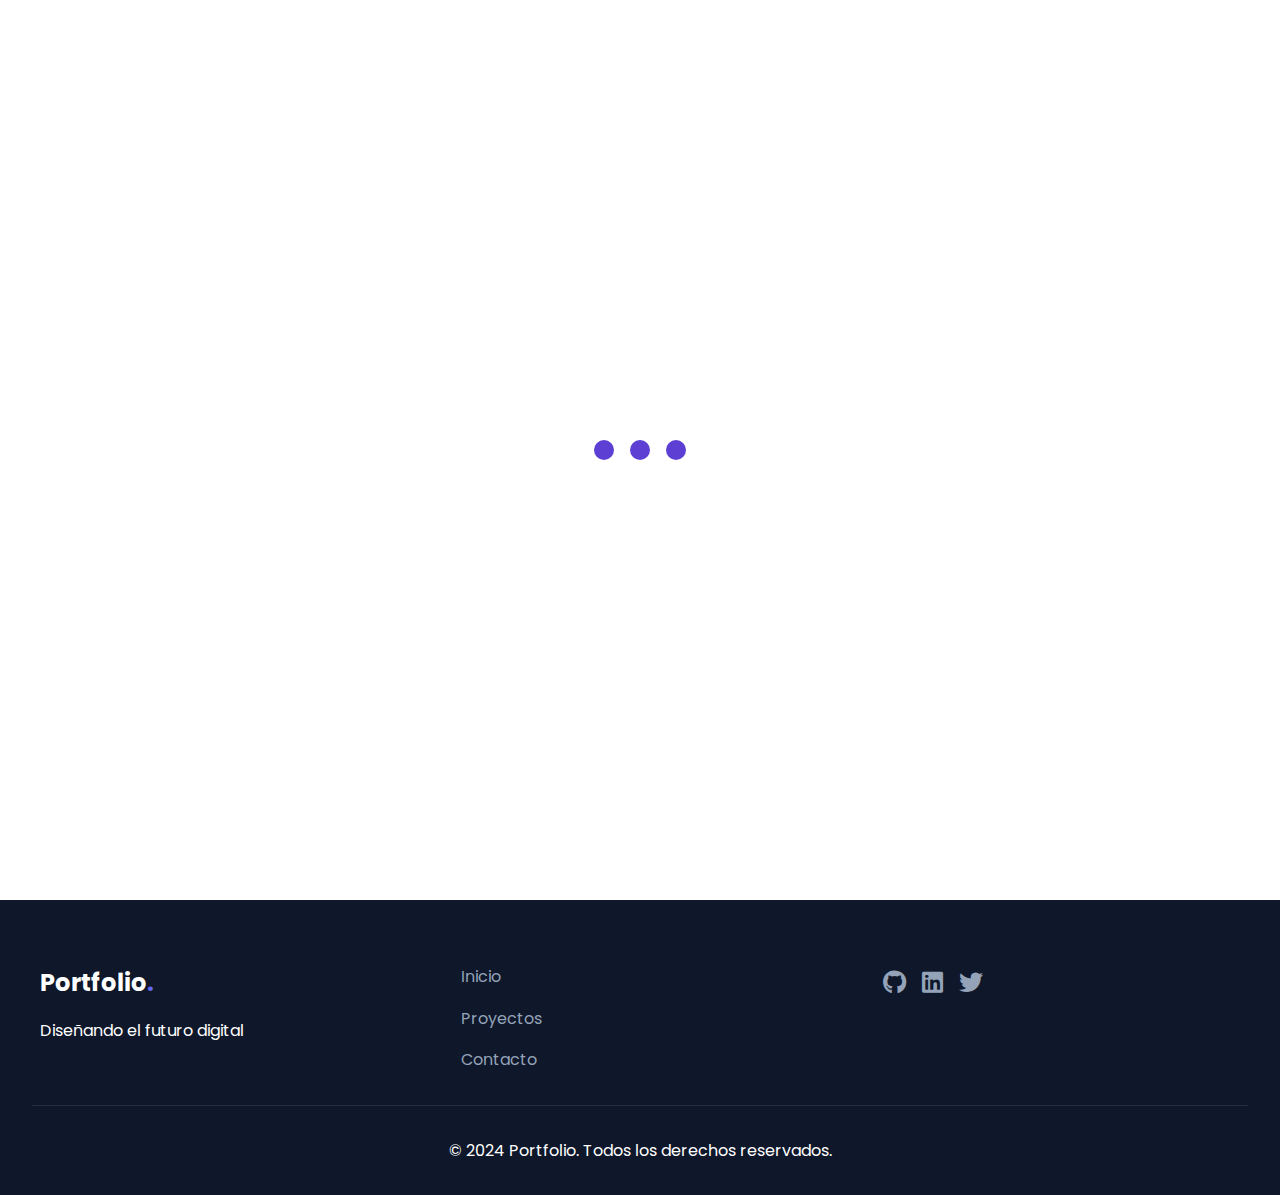
<file: index.html>
<!DOCTYPE html>
<html lang="es">
    <head>
        <meta charset="UTF-8">
        <meta name="viewport" content="width=device-width, initial-scale=1.0">
        <title>Portfolio Profesional</title>
        <link rel="stylesheet" href="loader.css">
        <link rel="stylesheet" href="styles.css">
        <link rel="stylesheet" href="home.css">
        <link rel="stylesheet" href="proyectos.css">
        <link href="https://fonts.googleapis.com/css2?family=Poppins:wght@300;400;500;600;700&display=swap" rel="stylesheet">
        <link rel="stylesheet" href="https://cdnjs.cloudflare.com/ajax/libs/font-awesome/6.0.0/css/all.min.css">
    </head>
<body>
    <div class="loader-wrapper">
        <div class="loader">
            <div class="circle"></div>
            <div class="circle"></div>
            <div class="circle"></div>
        </div>
    </div>
    <header>
        <nav>
            <h1>Portfolio<span class="accent">.</span></h1>
            <ul>
                <li><a href="index.html" class="active">Inicio</a></li>
                <li><a href="proyectos.html">Proyectos</a></li>
                <li><a href="contacto.html">Contacto</a></li>
            </ul>
        </nav>
    </header>

    <main>
        <section class="hero">
            <div class="hero-content">
                <span class="subtitle">Bienvenido a mi portfolio</span>
                <div class="hero-text">
                    <h2 class="glitch" data-text="Diseño & Desarrollo">Diseño & Desarrollo</h2>
                </div>
                <p class="hero-description">Transformando ideas en experiencias digitales memorables</p>
                <div class="cta-buttons">
                    <a href="proyectos.html" class="btn btn-primary">Ver Proyectos</a>
                    <a href="contacto.html" class="btn btn-outline">Contactar</a>
                </div>
            </div>
            <div class="hero-image">
                <div class="geometric-shapes"></div>
            </div>
        </section>
    </main>

    <footer>
        <div class="footer-content">
            <div class="footer-logo">
                <h3>Portfolio<span class="accent">.</span></h3>
                <p>Diseñando el futuro digital</p>
            </div>
            <div class="footer-links">
                <a href="index.html">Inicio</a>
                <a href="proyectos.html">Proyectos</a>
                <a href="contacto.html">Contacto</a>
            </div>
            <div class="footer-social">
                <a href="#"><i class="fab fa-github"></i></a>
                <a href="#"><i class="fab fa-linkedin"></i></a>
                <a href="#"><i class="fab fa-twitter"></i></a>
            </div>
        </div>
        <div class="footer-bottom">
            <p>&copy; 2024 Portfolio. Todos los derechos reservados.</p>
        </div>
    </footer>

    <script src="script.js"></script>
    <script src="loader.js"></script>
    <script src="modal.js"></script>
</body>
</html>
</file>
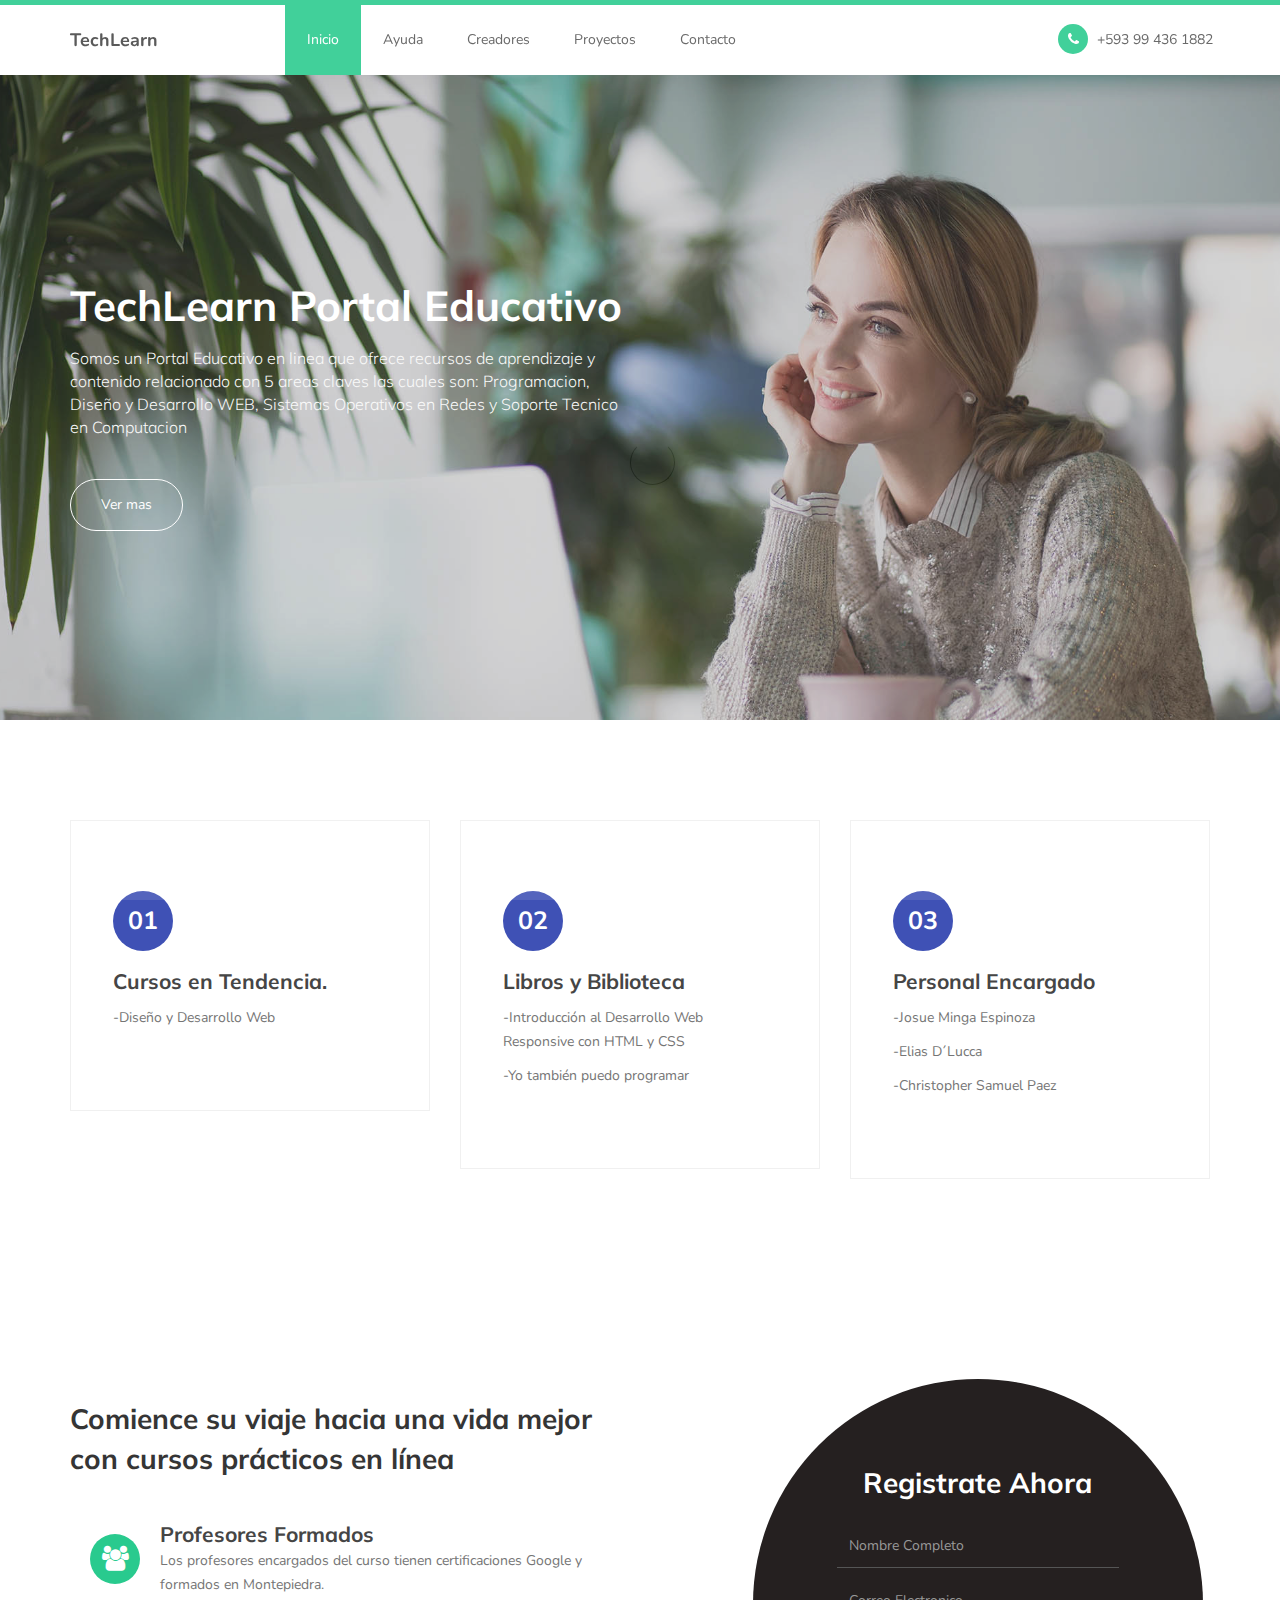
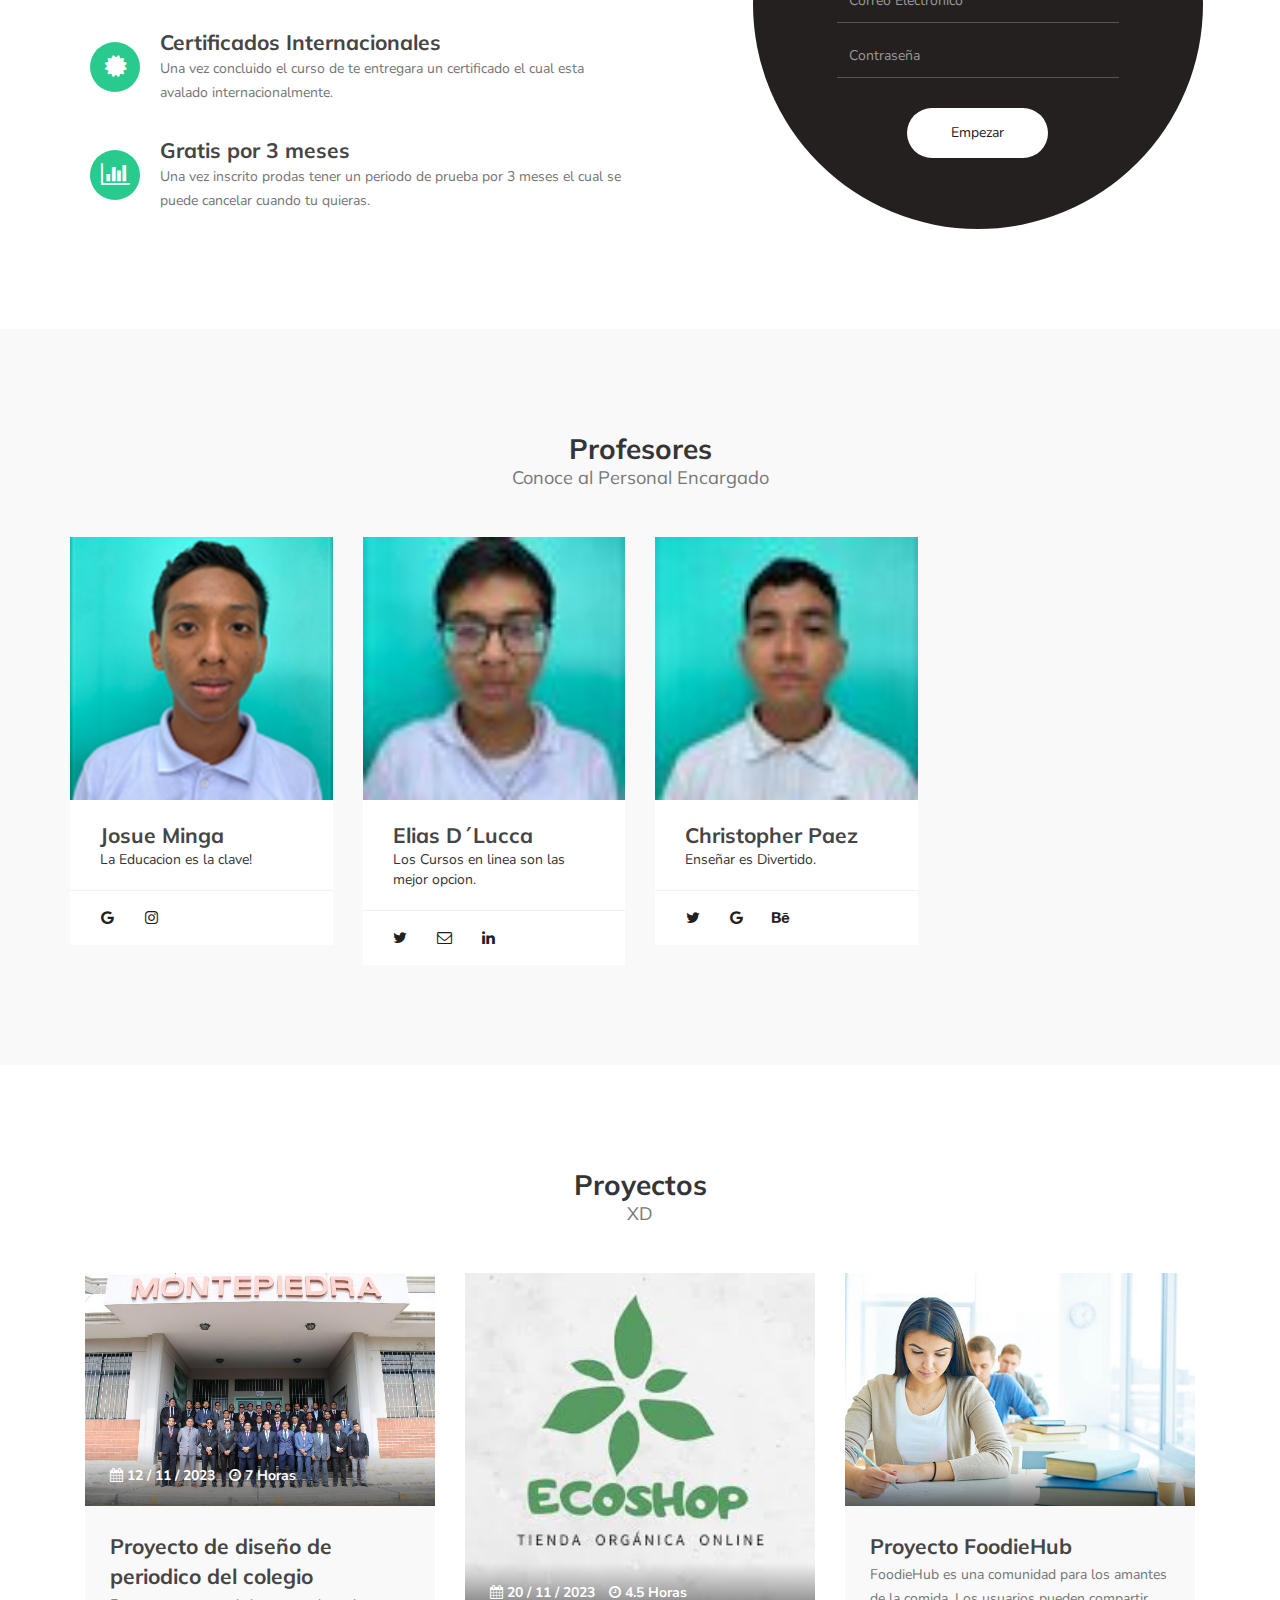
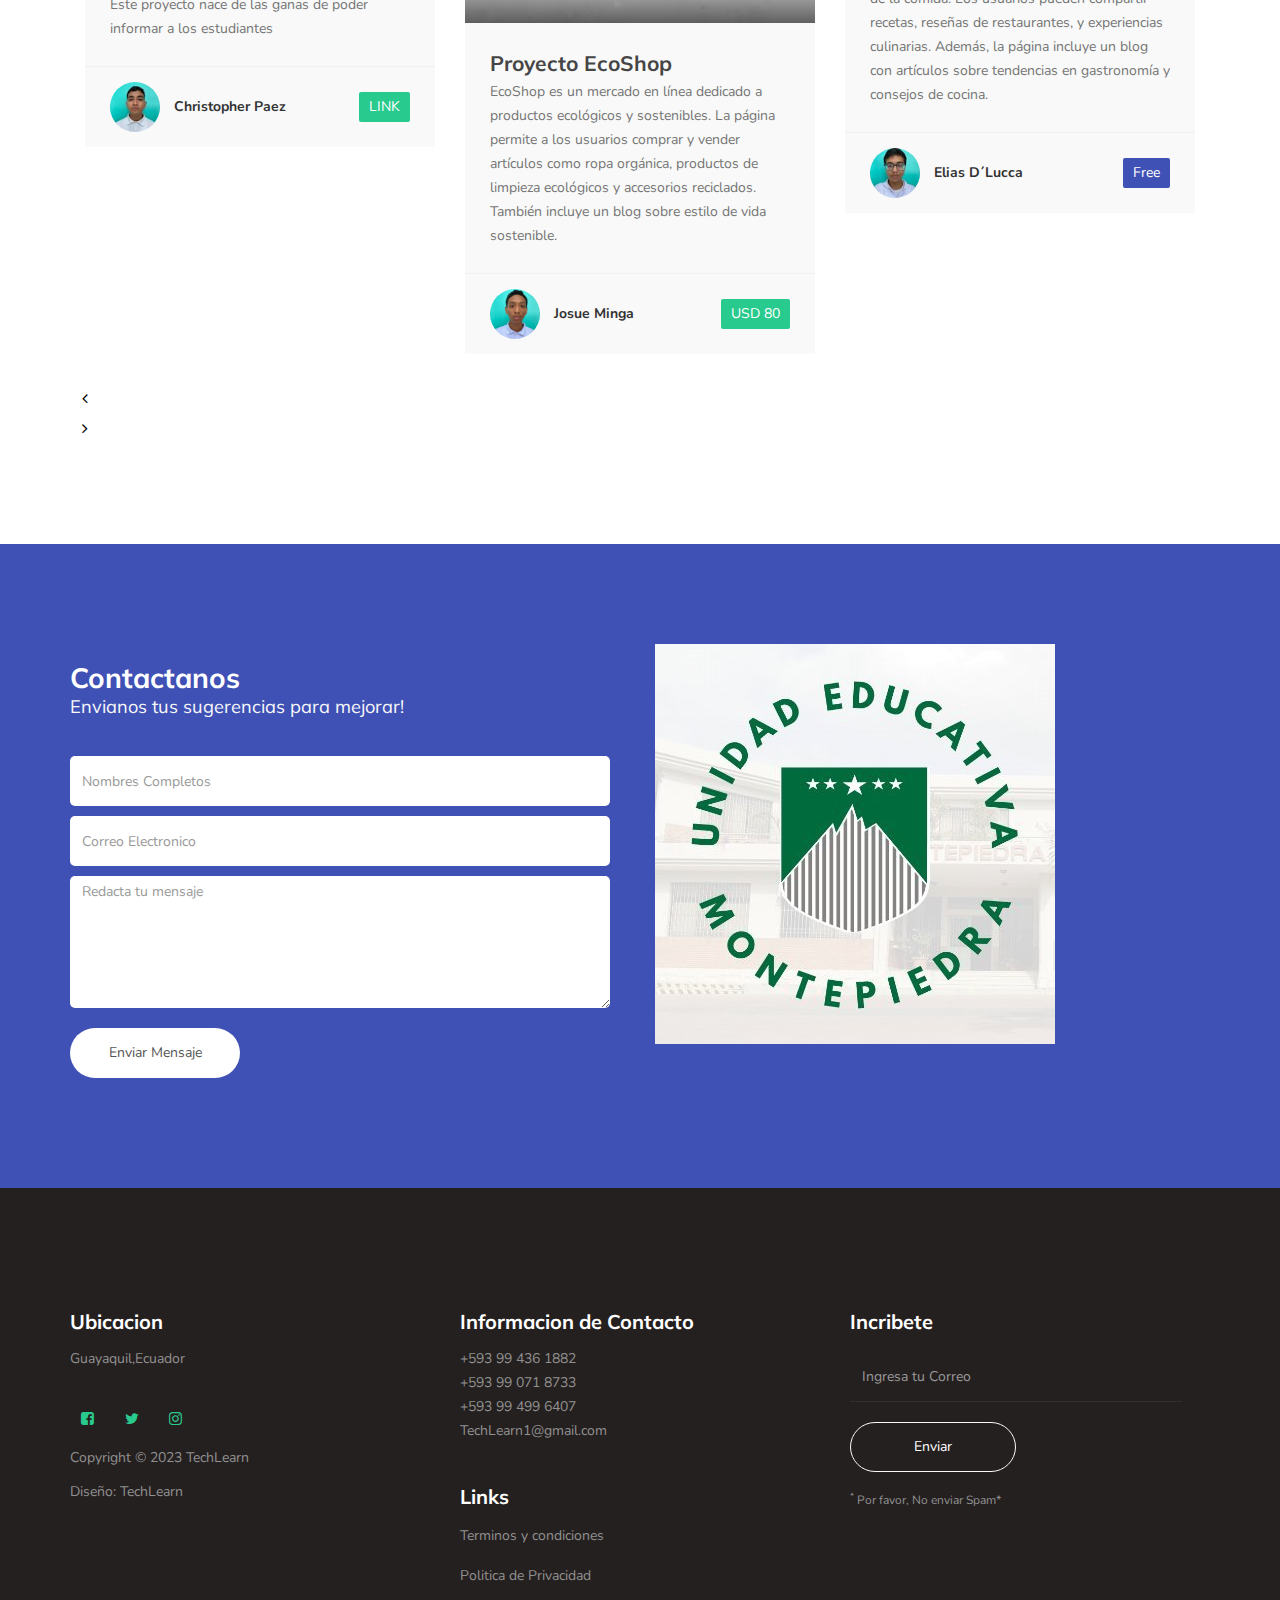
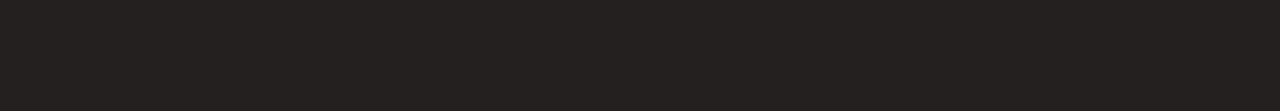
<file: paginamtp01/index.html>
<!DOCTYPE html>
<html lang="en">
<head>

     <title>Portal Educativo TechLearn</title>
     <meta charset="UTF-8">
     <meta http-equiv="X-UA-Compatible" content="IE=Edge">
     <meta name="description" content="">
     <meta name="keywords" content="">
     <meta name="author" content="">
     <meta name="viewport" content="width=device-width, initial-scale=1, maximum-scale=1">

     <link rel="stylesheet" href="css/bootstrap.min.css">
     <link rel="stylesheet" href="css/font-awesome.min.css">
     <link rel="stylesheet" href="css/owl.carousel.css">
     <link rel="stylesheet" href="css/owl.theme.default.min.css">
     <link rel="stylesheet" href="css/templatemo-style.css">
</head>
<body id="top" data-spy="scroll" data-target=".navbar-collapse" data-offset="50">
     <section class="preloader">
          <div class="spinner">
               <span class="spinner-rotate"></span>
          </div>
     </section>
          <section class="navbar custom-navbar navbar-fixed-top" role="navigation">
          <div class="container">
               <div class="navbar-header">
                    <button class="navbar-toggle" data-toggle="collapse" data-target=".navbar-collapse">
                         <span class="icon icon-bar"></span>
                         <span class="icon icon-bar"></span>
                         <span class="icon icon-bar"></span>
                    </button>
                    <a href="#" class="navbar-brand">TechLearn</a>
               </div>
               <div class="collapse navbar-collapse">
                    <ul class="nav navbar-nav navbar-nav-first">
                         <li><a href="#top" class="smoothScroll">Inicio</a></li>
                         <li><a href="#about" class="smoothScroll">Ayuda</a></li>
                         <li><a href="#team" class="smoothScroll">Creadores</a></li>
                         <li><a href="#courses" class="smoothScroll">Proyectos</a></li>
                         <li><a href="#contact" class="smoothScroll">Contacto</a></li>
                    </ul>

                    <ul class="nav navbar-nav navbar-right">
                         <li><a href="#"><i class="fa fa-phone"></i> +593 99 436 1882</a></li>
                    </ul>
               </div>

          </div>
     </section>
     <section id="home">
          <div class="row">

                    <div class="owl-carousel owl-theme home-slider">
                         <div class="item item-first">
                              <div class="caption">
                                   <div class="container">
                                        <div class="col-md-6 col-sm-12">
                                             <h1>TechLearn Portal Educativo</h1>
                                             <h3>Somos un Portal Educativo en linea que ofrece recursos de aprendizaje y contenido relacionado con 5 areas claves las cuales son: Programacion, Diseño y Desarrollo WEB, Sistemas Operativos en Redes y Soporte Tecnico en Computacion</h3>
                                             <a href="#feature" class="section-btn btn btn-default smoothScroll">Ver mas</a>
                                        </div>
                                   </div>
                              </div>
                         </div>

                         <div class="item item-second">
                              <div class="caption">
                                   <div class="container">
                                        <div class="col-md-6 col-sm-12">
                                             <h1>Programacion y Base de Datos</h1>
                                             <h3>En la programacion enseñamos conceptos fundamentales como variables, algoritmos y estructuras de datos, asi como el dominio de lenguajes de programacion, desarrollo web, movil y de software, seguridad informatica, base de datos y depuracion</h3>
                                             <a href="#courses" class="section-btn btn btn-default smoothScroll">Ver mas.</a>
                                        </div>
                                   </div>
                              </div>
                         </div>

                         <div class="item item-third">
                              <div class="caption">
                                   <div class="container">
                                        <div class="col-md-6 col-sm-12">
                                             <h1>Diseño y Desarrollo WEB</h1>
                                             <h3>En el diseño y desarrollo web, Enseñaremos habilidades que permiten crear sitios web atractivos y funcionales. Tambien el uso de tecnologías front-end como HTML, CSS y JavaScript, marcos de trabajo (frameworks) para interfaces de usuario avanzadas y la creación de aplicaciones web dinámicas con lenguajes del lado del servidor y bases de datos. <a rel="nofollow" href="https://www.facebook.com/templatemo">templatemo</a> page.</h3>
                                             <a href="#contact" class="section-btn btn btn-default smoothScroll">Ver mas.</a>
                                        </div>
                                   </div>
                              </div>
                         </div>
                    </div>
          </div>
     </section>
     <section id="feature">
          <div class="container">
               <div class="row">

                    <div class="col-md-4 col-sm-4">
                         <div class="feature-thumb">
                              <span>01</span>
                              <h3>Cursos en Tendencia.</h3>
                              <p>-Diseño y Desarrollo Web</p>
                         </div>
                    </div>

                    <div class="col-md-4 col-sm-4">
                        <div class="feature-thumb">
                            <span>02</span>
                            <h3>Libros y Biblioteca</h3>
                            <p>
                                -Introducción al Desarrollo Web Responsive con HTML y CSS
                            </p>
                            <p>
                                -Yo también puedo programar
                            </p>
                        </div>
                    </div>

                    <div class="col-md-4 col-sm-4">
                        <div class="feature-thumb">
                            <span>03</span>
                            <h3>Personal Encargado</h3>
                            <p>-Josue Minga Espinoza</p>
                            <p>-Elias D´Lucca</p>
                            <p>-Christopher Samuel Paez</p>
                        </div>
                    </div>

               </div>
          </div>
     </section>
     <section id="about">
          <div class="container">
               <div class="row">

                    <div class="col-md-6 col-sm-12">
                         <div class="about-info">
                             <h2>Comience su viaje hacia una vida mejor con cursos prácticos en línea</h2>

                              <figure>
                                   <span><i class="fa fa-users"></i></span>
                                   <figcaption>
                                        <h3>Profesores Formados</h3>
                                        <p>Los profesores encargados del curso tienen certificaciones Google y formados en Montepiedra.</p>
                                   </figcaption>
                              </figure>

                              <figure>
                                   <span><i class="fa fa-certificate"></i></span>
                                   <figcaption>
                                        <h3>Certificados Internacionales</h3>
                                        <p>Una vez concluido el curso de te entregara un certificado el cual esta avalado internacionalmente.</p>
                                   </figcaption>
                              </figure>

                              <figure>
                                   <span><i class="fa fa-bar-chart-o"></i></span>
                                   <figcaption>
                                        <h3>Gratis por 3 meses</h3>
                                        <p>Una vez inscrito prodas tener un periodo de prueba por 3 meses el cual se puede cancelar cuando tu quieras.</p>
                                   </figcaption>
                              </figure>
                         </div>
                    </div>

                    <div class="col-md-offset-1 col-md-4 col-sm-12">
                         <div class="entry-form">
                              <form action="#" method="post">
                                   <h2>Registrate Ahora</h2>
                                   <input type="text" name="full name" class="form-control" placeholder="Nombre Completo" required="">

                                   <input type="email" name="email" class="form-control" placeholder="Correo Electronico" required="">

                                   <input type="password" name="password" class="form-control" placeholder="Contraseña" required="">

                                   <button class="submit-btn form-control" id="form-submit">Empezar</button>
                              </form>
                         </div>
                    </div>

               </div>
          </div>
     </section>
     <section id="team">
          <div class="container">
               <div class="row">

                    <div class="col-md-12 col-sm-12">
                         <div class="section-title">
                              <h2>Profesores <small>Conoce al Personal Encargado</small></h2>
                         </div>
                    </div>
                    <div class="col-md-3 col-sm-6">
                         <div class="team-thumb">
                              <div class="team-image">
                                   <img src="images/author-image2.jpg" class="img-responsive" alt="">
                              </div>
                              <div class="team-info">
                                   <h3>Josue Minga</h3>
                                   <span>La Educacion es la clave!</span>
                              </div>
                              <ul class="social-icon">
                                   <li><a href="#" class="fa fa-google"></a></li>
                                   <li><a href="#" class="fa fa-instagram"></a></li>
                              </ul>
                         </div>
                    </div>

                    <div class="col-md-3 col-sm-6">
                         <div class="team-thumb">
                              <div class="team-image">
                                   <img src="images/author-image3.jpg" class="img-responsive" alt="">
                              </div>
                              <div class="team-info">
                                   <h3>Elias D´Lucca</h3>
                                   <span>Los Cursos en linea son las mejor opcion.</span>
                              </div>
                              <ul class="social-icon">
                                   <li><a href="#" class="fa fa-twitter"></a></li>
                                   <li><a href="#" class="fa fa-envelope-o"></a></li>
                                   <li><a href="#" class="fa fa-linkedin"></a></li>
                              </ul>
                         </div>
                    </div>

                    <div class="col-md-3 col-sm-6">
                         <div class="team-thumb">
                              <div class="team-image">
                                   <img src="images/author-image4.jpg" class="img-responsive" alt="">
                              </div>
                              <div class="team-info">
                                  <h3> Christopher Paez</h3>
                                   <span>Enseñar es Divertido.</span>
                              </div>
                              <ul class="social-icon">
                                   <li><a href="#" class="fa fa-twitter"></a></li>
                                   <li><a href="#" class="fa fa-google"></a></li>
                                   <li><a href="#" class="fa fa-behance"></a></li>
                              </ul>
                         </div>
                    </div>

               </div>
          </div>
     </section>
     <section id="courses">
          <div class="container">
               <div class="row">

                    <div class="col-md-12 col-sm-12">
                         <div class="section-title">
                              <h2>Proyectos <small>XD</small></h2>
                         </div>

                         <div class="owl-carousel owl-theme owl-courses">
                              <div class="col-md-4 col-sm-4">
                                   <div class="item">
                                        <div class="courses-thumb">
                                             <div class="courses-top">
                                                  <div class="courses-image">
                                                       <img src="images/courses-image1.jpg" class="img-responsive" alt="">
                                                  </div>
                                                  <div class="courses-date">
                                                       <span><i class="fa fa-calendar"></i> 12 / 11 / 2023</span>
                                                       <span><i class="fa fa-clock-o"></i> 7 Horas</span>
                                                  </div>
                                             </div>

                                             <div class="courses-detail">
                                                  <h3><a href="#">Proyecto de diseño de periodico del colegio </a></h3>
                                                  <p>Este proyecto nace de las ganas de poder informar a los estudiantes</p>
                                             </div>

                                             <div class="courses-info">
                                                  <div class="courses-author">
                                                       <img src="images/author-image4.jpg" class="img-responsive" alt="">
                                                       <span>Christopher Paez</span>
                                                  </div>
                                                  <div class="courses-price">
                                                       <a href="#"><span>LINK</span></a>
                                                  </div>
                                             </div>
                                        </div>
                                   </div>
                              </div>

                              <div class="col-md-4 col-sm-4">
                                   <div class="item">
                                        <div class="courses-thumb">
                                             <div class="courses-top">
                                                  <div class="courses-image">
                                                       <img src="images/courses-image2.jpg" class="img-responsive" alt="">
                                                  </div>
                                                  <div class="courses-date">
                                                       <span><i class="fa fa-calendar"></i> 20 / 11 / 2023</span>
                                                       <span><i class="fa fa-clock-o"></i> 4.5 Horas</span>
                                                  </div>
                                             </div>

                                             <div class="courses-detail">
                                                  <h3><a href="#">Proyecto EcoShop</a></h3>
                                                  <p>EcoShop es un mercado en línea dedicado a productos ecológicos y sostenibles. La página permite a los usuarios comprar y vender artículos como ropa orgánica, productos de limpieza ecológicos y accesorios reciclados. También incluye un blog sobre estilo de vida sostenible.</p>
                                             </div>

                                             <div class="courses-info">
                                                  <div class="courses-author">
                                                       <img src="images/author-image2.jpg" class="img-responsive" alt="">
                                                       <span>Josue Minga</span>
                                                  </div>
                                                  <div class="courses-price">
                                                       <a href="#"><span>USD 80</span></a>
                                                  </div>
                                             </div>
                                        </div>
                                   </div>
                              </div>

                              <div class="col-md-4 col-sm-4">
                                   <div class="item">
                                        <div class="courses-thumb">
                                             <div class="courses-top">
                                                  <div class="courses-image">
                                                       <img src="images/courses-image3.jpg" class="img-responsive" alt="">
                                                  </div>
                                                  <div class="courses-date">

                                                  </div>
                                             </div>

                                             <div class="courses-detail">
                                                  <h3><a href="#">Proyecto FoodieHub</a></h3>
                                                  <p>FoodieHub es una comunidad para los amantes de la comida. Los usuarios pueden compartir recetas, reseñas de restaurantes, y experiencias culinarias. Además, la página incluye un blog con artículos sobre tendencias en gastronomía y consejos de cocina.</p>
                                             </div>

                                             <div class="courses-info">
                                                  <div class="courses-author">
                                                       <img src="images/author-image3.jpg" class="img-responsive" alt="">
                                                       <span>Elias D´Lucca</span>
                                                  </div>
                                                  <div class="courses-price free">
                                                       <a href="#"><span>Free</span></a>
                                                  </div>
                                             </div>
                                        </div>
                                   </div>
                              </div>

                              <div class="col-md-4 col-sm-4">
                                   <div class="item">
                                        <div class="courses-thumb">
                                             <div class="courses-top">
                                                  <div class="courses-image">
                                                       <img src="images/courses-image4.jpg" class="img-responsive" alt="">
                                                  </div>
                                                  <div class="courses-date">
                                                       <span><i class="fa fa-calendar"></i> 10 / 11 / 20233</span>
                                                       <span><i class="fa fa-clock-o"></i> 8 Horas</span>
                                                  </div>
                                             </div>

                                             <div class="courses-detail">
                                                  <h3><a href="#">Proyecto FitLife</a></h3>
                                                  <p>
                                                       FitLife es una plataforma de fitness que ofrece rutinas de ejercicio personalizadas, seguimiento de progreso y planes de nutrición. Los usuarios pueden registrarse para acceder a entrenamientos específicos según sus objetivos y participar en foros de discusión sobre fitness y salud.
                                                  </p>
                                             </div>

                                             <div class="courses-info">
                                                  <div class="courses-author">
                                                       <img src="images/author-image4.jpg" class="img-responsive" alt="">
                                                       <span>Christopher Paez</span>
                                                  </div>
                                                  <div class="courses-price">
                                                       <a href="#"><span>USD 45</span></a>
                                                  </div>
                                             </div>
                                        </div>
                                   </div>
                              </div>

                              <div class="col-md-4 col-sm-4">
                                   <div class="item">
                                        <div class="courses-thumb">
                                             <div class="courses-top">
                                                  <div class="courses-image">
                                                       <img src="images/courses-image5.jpg" class="img-responsive" alt="">
                                                  </div>
                                                  <div class="courses-date">
                                                       <span><i class="fa fa-calendar"></i> 30 / 10 / 2023</span>
                                                       <span><i class="fa fa-clock-o"></i> 10 Horas</span>
                                                  </div>
                                             </div>

                                             <div class="courses-detail">
                                                  <h3><a href="#">Proyecto ArtConnect</a></h3>
                                                  <p>ArtConnect es una red social para artistas y amantes del arte. Los usuarios pueden crear perfiles, subir y compartir sus obras de arte, y conectarse con otros artistas y galerías. Además, la plataforma incluye una sección para eventos de arte y exposiciones.</p>
                                             </div>

                                             <div class="courses-info">
                                                  <div class="courses-author">
                                                       <img src="images/author-image2.jpg" class="img-responsive" alt="">
                                                       <span>Josue Minga</span>
                                                  </div>
                                                  <div class="courses-price free">
                                                       <a href="#"><span>Free</span></a>
                                                  </div>
                                             </div>
                                        </div>
                                   </div>
                              </div>

                         </div>

               </div>
          </div>
     </section>
     <section id="contact">
          <div class="container">
               <div class="row">

                    <div class="col-md-6 col-sm-12">
                         <form id="contact-form" role="form" action="" method="post">
                              <div class="section-title">
                                   <h2>Contactanos <small>Envianos tus sugerencias para mejorar!</small></h2>
                              </div>

                              <div class="col-md-12 col-sm-12">
                                   <input type="text" class="form-control" placeholder="Nombres Completos" name="name" required="">
                    
                                   <input type="email" class="form-control" placeholder="Correo Electronico" name="email" required="">

                                   <textarea class="form-control" rows="6" placeholder="Redacta tu mensaje" name="message" required=""></textarea>
                              </div>

                              <div class="col-md-4 col-sm-12">
                                   <input type="submit" class="form-control" name="send message" value="Enviar Mensaje">
                              </div>

                         </form>
                    </div>

                    <div class="col-md-6 col-sm-12">
                         <div class="contact-image">
                              <img src="images/contact-image.jpg" class="img-responsive" alt="Smiling Two Girls">
                         </div>
                    </div>

               </div>
          </div>
     </section>       
     <footer id="footer">
          <div class="container">
               <div class="row">

                    <div class="col-md-4 col-sm-6">
                         <div class="footer-info">
                              <div class="section-title">
                                   <h2>Ubicacion</h2>
                              </div>
                              <address>
                                   <p>Guayaquil,Ecuador</p>
                              </address>

                              <ul class="social-icon">
                                   <li><a href="#" class="fa fa-facebook-square" attr="facebook icon"></a></li>
                                   <li><a href="#" class="fa fa-twitter"></a></li>
                                   <li><a href="#" class="fa fa-instagram"></a></li>
                              </ul>

                              <div class="copyright-text"> 
                                   <p>Copyright &copy; 2023 TechLearn</p>
                                   
                                   <p>Diseño: TechLearn</p>
                              </div>
                         </div>
                    </div>

                    <div class="col-md-4 col-sm-6">
                         <div class="footer-info">
                              <div class="section-title">
                                   <h2>Informacion de Contacto</h2>
                              </div>
                              <address>
                                  <p>+593 99 436 1882</p>
                                  <p>+593 99 071 8733</p>
                                  <p>+593 99 499 6407</p>
                                   <p><a href="mailto:youremail.co">TechLearn1@gmail.com</a></p>
                              </address>

                              <div class="footer_menu">
                                   <h2>Links</h2>
                                   <ul>
                                       <p><li><a href="#">Terminos y condiciones</a></li></p>
                                       <li><a href="#">Politica de Privacidad</a></li>
                                   </ul>
                              </div>
                         </div>
                    </div>

                    <div class="col-md-4 col-sm-12">
                         <div class="footer-info newsletter-form">
                              <div class="section-title">
                                   <h2>Incribete</h2>
                              </div>
                              <div>
                                   <div class="form-group">
                                        <form action="#" method="get">
                                             <input type="email" class="form-control" placeholder="Ingresa tu Correo" name="email" id="email" required="">
                                             <input type="submit" class="form-control" name="submit" id="form-submit" value="Enviar">
                                        </form>
                                        <span><sup>*</sup> Por favor, No enviar Spam*</span>
                                   </div>
                              </div>
                         </div>
                    </div>
                    
               </div>
          </div>
     </footer>
     <script src="js/jquery.js"></script>
     <script src="js/bootstrap.min.js"></script>
     <script src="js/owl.carousel.min.js"></script>
     <script src="js/smoothscroll.js"></script>
     <script src="js/custom.js"></script>
</body>
</html>
</file>
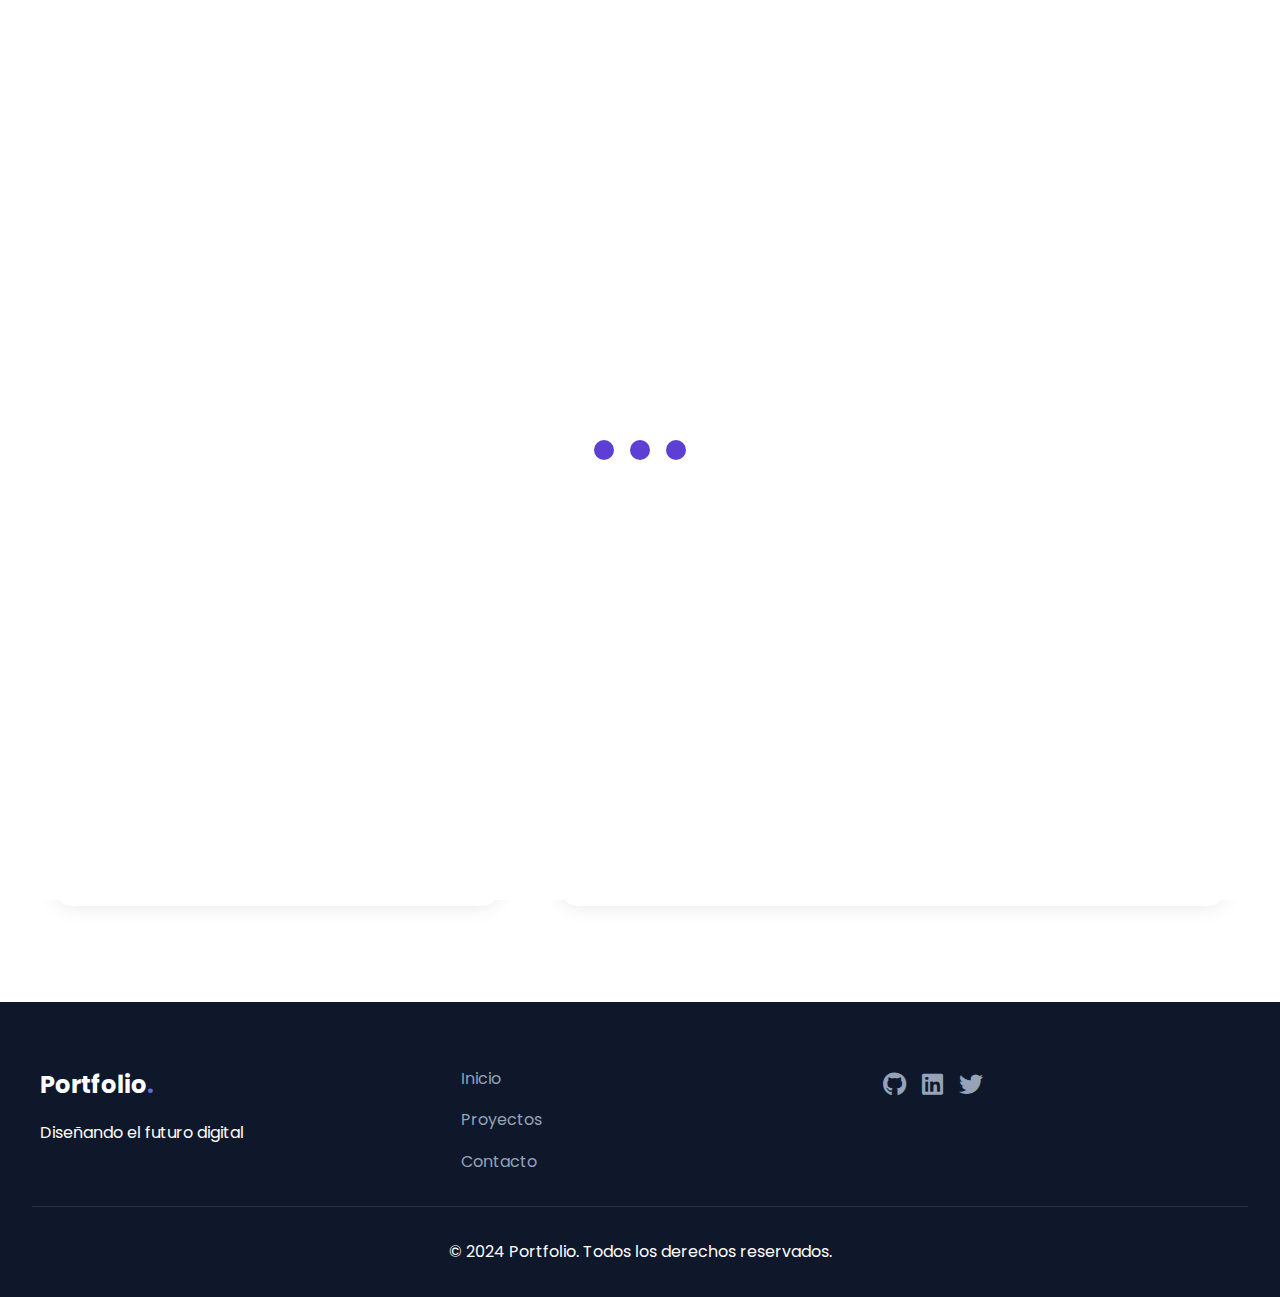
<file: contacto.html>
<!DOCTYPE html>
<html lang="es">
    <head>
        <meta charset="UTF-8">
        <meta name="viewport" content="width=device-width, initial-scale=1.0">
        <title>Portfolio Profesional</title>
        <link rel="stylesheet" href="loader.css">
        <link rel="stylesheet" href="styles.css">
        <link rel="stylesheet" href="contacto.css">
        <link href="https://fonts.googleapis.com/css2?family=Poppins:wght@300;400;500;600;700&display=swap" rel="stylesheet">
        <link rel="stylesheet" href="https://cdnjs.cloudflare.com/ajax/libs/font-awesome/6.0.0/css/all.min.css">
    </head>
<body>
    <div class="loader-wrapper">
        <div class="loader">
            <div class="circle"></div>
            <div class="circle"></div>
            <div class="circle"></div>
        </div>
    </div>

    <header>
        <nav>
            <h1>Portfolio<span class="accent">.</span></h1>
            <ul>
                <li><a href="index.html">Inicio</a></li>
                <li><a href="proyectos.html">Proyectos</a></li>
                <li><a href="contacto.html" class="active">Contacto</a></li>
            </ul>
        </nav>
    </header>

    <main>
        <section class="contacto">
            <div class="section-header">
                <span class="section-subtitle">Contacto</span>
                <h2>¡Hablemos!</h2>
            </div>
            
            <div class="contact-container">
                <div class="contact-info">
                    <h3>Información de Contacto</h3>
                    <p>¿Tienes un proyecto en mente? Contáctame y hagámoslo realidad.</p>
                    
                    <div class="contact-details">
                        <div class="contact-item">
                            <i class="fas fa-envelope"></i>
                            <div>
                                <h4>Email</h4>
                                <p>tu.email@ejemplo.com</p>
                            </div>
                        </div>
                        
                        <div class="contact-item">
                            <i class="fas fa-phone"></i>
                            <div>
                                <h4>Teléfono</h4>
                                <p>+34 123 456 789</p>
                            </div>
                        </div>
                        
                        <div class="contact-item">
                            <i class="fas fa-map-marker-alt"></i>
                            <div>
                                <h4>Ubicación</h4>
                                <p>Madrid, España</p>
                            </div>
                        </div>
                    </div>

                    <div class="social-links">
                        <a href="#" class="social-icon"><i class="fab fa-github"></i></a>
                        <a href="#" class="social-icon"><i class="fab fa-linkedin"></i></a>
                        <a href="#" class="social-icon"><i class="fab fa-twitter"></i></a>
                    </div>
                </div>

                <form class="contact-form">
                    <div class="form-group">
                        <label for="nombre">Nombre</label>
                        <input type="text" id="nombre" name="nombre" required>
                    </div>

                    <div class="form-group">
                        <label for="email">Email</label>
                        <input type="email" id="email" name="email" required>
                    </div>

                    <div class="form-group">
                        <label for="asunto">Asunto</label>
                        <input type="text" id="asunto" name="asunto" required>
                    </div>

                    <div class="form-group">
                        <label for="mensaje">Mensaje</label>
                        <textarea id="mensaje" name="mensaje" rows="5" required></textarea>
                    </div>

                    <button type="submit" class="btn btn-primary">Enviar Mensaje</button>
                </form>
            </div>
        </section>
    </main>

    <footer>
        <div class="footer-content">
            <div class="footer-logo">
                <h3>Portfolio<span class="accent">.</span></h3>
                <p>Diseñando el futuro digital</p>
            </div>
            <div class="footer-links">
                <a href="index.html">Inicio</a>
                <a href="proyectos.html">Proyectos</a>
                <a href="contacto.html">Contacto</a>
            </div>
            <div class="footer-social">
                <a href="#"><i class="fab fa-github"></i></a>
                <a href="#"><i class="fab fa-linkedin"></i></a>
                <a href="#"><i class="fab fa-twitter"></i></a>
            </div>
        </div>
        <div class="footer-bottom">
            <p>&copy; 2024 Portfolio. Todos los derechos reservados.</p>
        </div>
    </footer>

    <script src="script.js"></script>
    <script src="loader.js"></script>
</body>
</html>
</file>
<file: loader.css>
.loader-wrapper {
    position: fixed;
    top: 0;
    left: 0;
    width: 100%;
    height: 100%;
    background: #ffffff;
    display: flex;
    justify-content: center;
    align-items: center;
    z-index: 9999;
    opacity: 1;
    transition: opacity 0.5s ease;
}

.loader-wrapper.fade-out {
    opacity: 0;
}

.loader {
    display: flex;
    gap: 1rem;
}

.circle {
    width: 20px;
    height: 20px;
    border-radius: 50%;
    background-color: #5D3FD3;
    animation: bounce 0.5s alternate infinite;
}

.circle:nth-child(2) {
    animation-delay: 0.2s;
}

.circle:nth-child(3) {
    animation-delay: 0.4s;
}

@keyframes bounce {
    from {
        transform: translateY(0);
    }
    to {
        transform: translateY(-20px);
    }
}

.loader-wrapper.hidden {
    display: none;
}
</file>
<file: styles.css>
/* Estilos base y comunes */
:root {
    --primary-color: #6366f1;
    --primary-dark: #4f46e5;
    --secondary-color: #0f172a;
    --accent-color: #22d3ee;
    --background-color: #ffffff;
    --surface-color: #f8fafc;
    --text-primary: #1e293b;
    --text-secondary: #64748b;
    --text-light: #94a3b8;
    --shadow-sm: 0 1px 3px rgba(0,0,0,0.1);
    --shadow-md: 0 4px 6px -1px rgba(0,0,0,0.1);
    --shadow-lg: 0 10px 15px -3px rgba(0,0,0,0.1);
}

* {
    margin: 0;
    padding: 0;
    box-sizing: border-box;
}

body {
    font-family: 'Poppins', sans-serif;
    line-height: 1.6;
    color: var(--text-primary);
    background-color: var(--background-color);
}

/* Header y Navegación */
header {
    background: rgba(255, 255, 255, 0.95);
    backdrop-filter: blur(10px);
    border-bottom: 1px solid rgba(0,0,0,0.05);
    position: fixed;
    width: 100%;
    top: 0;
    z-index: 1000;
}

nav {
    display: grid;
    grid-template-columns: 1fr auto 1fr;
    align-items: center;
    max-width: 1200px;
    margin: 0 auto;
    padding: 1rem 2rem;
}

nav h1 {
    font-size: 1.8rem;
    font-weight: 700;
    color: var(--secondary-color);
    grid-column: 1;
}

.accent {
    color: var(--primary-color);
}

nav ul {
    display: flex;
    list-style: none;
    gap: 2.5rem;
    grid-column: 2;
    justify-self: center;
}

nav ul li a {
    color: var(--text-secondary);
    text-decoration: none;
    font-weight: 500;
    font-size: 0.95rem;
    transition: all 0.3s ease;
    position: relative;
}

nav ul li a::after {
    content: '';
    position: absolute;
    width: 0;
    height: 2px;
    bottom: -4px;
    left: 0;
    background-color: var(--primary-color);
    transition: width 0.3s ease;
}

nav ul li a:hover,
nav ul li a.active {
    color: var(--primary-color);
}

nav ul li a:hover::after,
nav ul li a.active::after {
    width: 100%;
}

/* Footer */
footer {
    background: var(--secondary-color);
    color: white;
    padding: 4rem 2rem 2rem;
}

.footer-content {
    max-width: 1200px;
    margin: 0 auto;
    display: grid;
    grid-template-columns: repeat(3, 1fr);
    gap: 4rem;
    margin-bottom: 2rem;
}

.footer-logo h3 {
    font-size: 1.5rem;
    margin-bottom: 1rem;
}

.footer-links {
    display: flex;
    flex-direction: column;
    gap: 1rem;
}

.footer-links a {
    color: var(--text-light);
    text-decoration: none;
    transition: color 0.3s ease;
}

.footer-links a:hover {
    color: white;
}

.footer-social {
    display: flex;
    gap: 1rem;
}

.footer-social a {
    color: var(--text-light);
    font-size: 1.5rem;
    transition: color 0.3s ease;
}

.footer-social a:hover {
    color: white;
}

.footer-bottom {
    text-align: center;
    padding-top: 2rem;
    border-top: 1px solid rgba(255,255,255,0.1);
}

/* Utilidades comunes */
.btn {
    padding: 0.8rem 2rem;
    border-radius: 8px;
    font-weight: 500;
    text-decoration: none;
    transition: all 0.3s ease;
}

.btn-primary {
    background: var(--primary-color);
    color: white;
}

.btn-primary:hover {
    background: var(--primary-dark);
    transform: translateY(-2px);
}

.btn-outline {
    border: 2px solid var(--primary-color);
    color: var(--primary-color);
}

.btn-outline:hover {
    background: var(--primary-color);
    color: white;
    transform: translateY(-2px);
}

/* Media Queries comunes */
@media (max-width: 768px) {
    nav {
        grid-template-columns: 1fr;
        gap: 1rem;
    }

    nav h1 {
        text-align: center;
    }

    nav ul {
        grid-column: 1;
        justify-content: center;
        gap: 1.5rem;
    }

    .footer-content {
        grid-template-columns: 1fr;
        text-align: center;
        gap: 2rem;
    }

    .footer-social {
        justify-content: center;
    }
}
</file>
<file: home.css>
/* Estilos específicos para la página de inicio */
.hero {
    min-height: 100vh;
    display: flex;
    align-items: center;
    padding: 8rem 2rem 4rem;
    background: linear-gradient(135deg, #f8fafc 0%, #e2e8f0 100%);
    position: relative;
    overflow: hidden;
}

.hero-content {
    max-width: 600px;
    margin-right: auto;
    position: relative;
    z-index: 2;
}

.subtitle {
    color: var(--primary-color);
    font-weight: 500;
    font-size: 1.1rem;
    margin-bottom: 1rem;
    display: block;
}

.hero h2 {
    font-size: 4rem;
    line-height: 1.2;
    margin-bottom: 1.5rem;
    color: var(--secondary-color);
}

.hero-description {
    font-size: 1.2rem;
    color: var(--text-secondary);
    margin-bottom: 2rem;
}

.cta-buttons {
    display: flex;
    gap: 1rem;
}

@media (max-width: 768px) {
    .hero {
        padding: 6rem 1rem 3rem;
        text-align: center;
    }

    .hero h2 {
        font-size: 2.5rem;
    }
} 

.hero-text h2 {
    opacity: 0;
    transform: translateY(20px);
}

.hero-text h2.animate {
    opacity: 1;
    transform: translateY(0);
    transition: opacity 0.5s ease, transform 0.5s ease;
}

.glitch {
    position: relative;
    opacity: 0;
}

.glitch.active {
    opacity: 1;
}

.glitch.active::before,
.glitch.active::after {
    content: attr(data-text);
    position: absolute;
    top: 0;
    left: 0;
    width: 100%;
    height: 100%;
}

.glitch.active::before {
    left: 2px;
    text-shadow: -2px 0 #ff00c1;
    clip: rect(44px, 450px, 56px, 0);
    animation: glitch-anim 5s infinite linear alternate-reverse;
}

.glitch.active::after {
    left: -2px;
    text-shadow: -2px 0 #00fff9, 2px 2px #ff00c1;
    animation: glitch-anim2 1s infinite linear alternate-reverse;
}

@keyframes glitch-anim {
    0% {
        clip: rect(31px, 9999px, 94px, 0);
        transform: skew(0.85deg);
    }
    5% {
        clip: rect(70px, 9999px, 71px, 0);
        transform: skew(0.85deg);
    }
    10% {
        clip: rect(29px, 9999px, 92px, 0);
        transform: skew(0.85deg);
    }
    15% {
        clip: rect(73px, 9999px, 6px, 0);
        transform: skew(0.85deg);
    }
    20% {
        clip: rect(25px, 9999px, 46px, 0);
        transform: skew(0.85deg);
    }
    25% {
        clip: rect(25px, 9999px, 46px, 0);
        transform: skew(0.85deg);
    }
    30% {
        clip: rect(82px, 9999px, 31px, 0);
        transform: skew(0.85deg);
    }
    35% {
        clip: rect(56px, 9999px, 56px, 0);
        transform: skew(0.85deg);
    }
    40% {
        clip: rect(66px, 9999px, 70px, 0);
        transform: skew(0.85deg);
    }
    45% {
        clip: rect(22px, 9999px, 40px, 0);
        transform: skew(0.85deg);
    }
    50% {
        clip: rect(46px, 9999px, 78px, 0);
        transform: skew(0.85deg);
    }
    55% {
        clip: rect(2px, 9999px, 96px, 0);
        transform: skew(0.85deg);
    }
    60% {
        clip: rect(59px, 9999px, 50px, 0);
        transform: skew(0.85deg);
    }
    65% {
        clip: rect(41px, 9999px, 59px, 0);
        transform: skew(0.85deg);
    }
    70% {
        clip: rect(45px, 9999px, 75px, 0);
        transform: skew(0.85deg);
    }
    75% {
        clip: rect(87px, 9999px, 21px, 0);
        transform: skew(0.85deg);
    }
    80% {
        clip: rect(20px, 9999px, 88px, 0);
        transform: skew(0.85deg);
    }
    85% {
        clip: rect(64px, 9999px, 89px, 0);
        transform: skew(0.85deg);
    }
    90% {
        clip: rect(66px, 9999px, 40px, 0);
        transform: skew(0.85deg);
    }
    95% {
        clip: rect(91px, 9999px, 85px, 0);
        transform: skew(0.85deg);
    }
    100% {
        clip: rect(68px, 9999px, 70px, 0);
        transform: skew(0.85deg);
    }
}

@keyframes glitch-anim2 {
    0% {
        clip: rect(65px, 9999px, 65px, 0);
        transform: skew(0.85deg);
    }
    5% {
        clip: rect(84px, 9999px, 77px, 0);
        transform: skew(0.85deg);
    }
    10% {
        clip: rect(75px, 9999px, 70px, 0);
        transform: skew(0.85deg);
    }
    15% {
        clip: rect(67px, 9999px, 78px, 0);
        transform: skew(0.85deg);
    }
    20% {
        clip: rect(87px, 9999px, 73px, 0);
        transform: skew(0.85deg);
    }
    25% {
        clip: rect(38px, 9999px, 19px, 0);
        transform: skew(0.85deg);
    }
    30% {
        clip: rect(13px, 9999px, 88px, 0);
        transform: skew(0.85deg);
    }
    35% {
        clip: rect(69px, 9999px, 95px, 0);
        transform: skew(0.85deg);
    }
    40% {
        clip: rect(61px, 9999px, 43px, 0);
        transform: skew(0.85deg);
    }
    45% {
        clip: rect(66px, 9999px, 78px, 0);
        transform: skew(0.85deg);
    }
    50% {
        clip: rect(29px, 9999px, 98px, 0);
        transform: skew(0.85deg);
    }
    55% {
        clip: rect(54px, 9999px, 84px, 0);
        transform: skew(0.85deg);
    }
    60% {
        clip: rect(23px, 9999px, 91px, 0);
        transform: skew(0.85deg);
    }
    65% {
        clip: rect(100px, 9999px, 86px, 0);
        transform: skew(0.85deg);
    }
    70% {
        clip: rect(61px, 9999px, 67px, 0);
        transform: skew(0.85deg);
    }
    75% {
        clip: rect(40px, 9999px, 93px, 0);
        transform: skew(0.85deg);
    }
    80% {
        clip: rect(48px, 9999px, 36px, 0);
        transform: skew(0.85deg);
    }
    85% {
        clip: rect(69px, 9999px, 49px, 0);
        transform: skew(0.85deg);
    }
    90% {
        clip: rect(79px, 9999px, 38px, 0);
        transform: skew(0.85deg);
    }
    95% {
        clip: rect(76px, 9999px, 78px, 0);
        transform: skew(0.85deg);
    }
    100% {
        clip: rect(86px, 9999px, 70px, 0);
        transform: skew(0.85deg);
    }
}
</file>
<file: proyectos.css>
/* Estilos específicos para la página de proyectos */
.proyectos {
    padding: 6rem 2rem;
    min-height: calc(100vh - 80px);
    position: relative;
    overflow: hidden;
    background: linear-gradient(
        to right,
        var(--bg-color) 0%,
        var(--bg-color) 50%,
        #5D3FD3 50%,
        #4930a3 100%
    );
}

.section-header {
    position: relative;
    z-index: 2;
    text-align: center;
    margin-bottom: 4rem;
}

.section-subtitle {
    color: #5D3FD3;
    font-weight: 500;
    display: block;
    margin-bottom: 0.5rem;
    text-transform: uppercase;
    letter-spacing: 2px;
}

.section-header h2 {
    font-size: 2.5rem;
    color: #2D2E32;
    margin-bottom: 1rem;
}

.projects-grid {
    position: relative;
    z-index: 2;
    display: grid;
    grid-template-columns: repeat(auto-fit, minmax(320px, 1fr));
    gap: 2.5rem;
    max-width: 1200px;
    margin: 0 auto;
    padding: 0 1rem;
}

.project-card {
    background: #FFFFFF;
    border-radius: 15px;
    overflow: hidden;
    box-shadow: 0 5px 15px rgba(0, 0, 0, 0.15);
    transition: transform 0.3s ease, box-shadow 0.3s ease;
    border: none;
}

.project-card:hover {
    transform: translateY(-5px);
    box-shadow: 0 5px 15px rgba(0, 0, 0, 0.2);
}

.project-image {
    width: 100%;
    height: 220px;
    overflow: hidden;
    border-bottom: 1px solid #e2e2e2;
}

.project-image img {
    width: 100%;
    height: 100%;
    object-fit: cover;
    transition: transform 0.5s ease;
}

.project-card:hover .project-image img {
    transform: scale(1.05);
}

.project-content {
    padding: 1.8rem;
}

.project-content h3 {
    font-size: 1.4rem;
    color: #2D2E32;
    margin-bottom: 1rem;
    font-weight: 600;
}

.project-content p {
    color: #767676;
    margin-bottom: 1.5rem;
    line-height: 1.6;
    font-size: 0.95rem;
}

.project-links {
    display: flex;
    gap: 1rem;
}

.btn {
    padding: 0.7rem 1.5rem;
    background-color: #5D3FD3;
    color: #FFFFFF;
    text-decoration: none;
    border-radius: 8px;
    font-weight: 500;
    transition: all 0.3s ease;
    font-size: 0.9rem;
    border: 1px solid #5D3FD3;
}

.btn:hover {
    background-color: transparent;
    color: #5D3FD3;
}

/* Responsive adjustments */
@media (max-width: 768px) {
    .proyectos {
        padding: 4rem 1rem;
        background: var(--bg-color);
    }

    .section-header h2 {
        font-size: 2rem;
    }

    .projects-grid {
        grid-template-columns: 1fr;
        gap: 2rem;
    }

    .background-decoration {
        display: none;
    }
} 

/* Estilos para el modal */
.modal {
    display: none;
    position: fixed;
    top: 0;
    left: 0;
    width: 100%;
    height: 100%;
    background-color: rgba(0, 0, 0, 0.8);
    z-index: 1000;
    overflow-y: auto;
}

.modal-content {
    position: relative;
    background-color: #fff;
    width: 90%;
    max-width: 1000px;
    margin: 2rem auto;
    padding: 2rem;
    border-radius: 15px;
    animation: modalFadeIn 0.3s ease;
}

@keyframes modalFadeIn {
    from {
        opacity: 0;
        transform: translateY(-20px);
    }
    to {
        opacity: 1;
        transform: translateY(0);
    }
}

.close-modal {
    position: absolute;
    right: 1.5rem;
    top: 1rem;
    font-size: 2rem;
    cursor: pointer;
    color: #666;
    transition: color 0.3s ease;
}

.close-modal:hover {
    color: #5D3FD3;
}

.modal-header {
    margin-bottom: 2rem;
}

.modal-header h2 {
    color: #2D2E32;
    margin-bottom: 1rem;
}

.tech-stack {
    display: flex;
    gap: 0.5rem;
    flex-wrap: wrap;
}

.tech {
    background: #f0f0f0;
    color: #5D3FD3;
    padding: 0.25rem 0.75rem;
    border-radius: 20px;
    font-size: 0.9rem;
}

.project-gallery {
    position: relative;
    margin-bottom: 2rem;
    border-radius: 10px;
    overflow: hidden;
}

.gallery-img {
    display: none;
    width: 100%;
    height: 400px;
    object-fit: cover;
}

.gallery-img.active {
    display: block;
}

.gallery-nav {
    position: absolute;
    top: 50%;
    left: 0;
    right: 0;
    display: flex;
    justify-content: space-between;
    padding: 0 1rem;
    transform: translateY(-50%);
}

.gallery-btn {
    background: rgba(93, 63, 211, 0.8);
    color: white;
    border: none;
    width: 40px;
    height: 40px;
    border-radius: 50%;
    cursor: pointer;
    transition: background-color 0.3s ease;
}

.gallery-btn:hover {
    background: rgba(93, 63, 211, 1);
}

.project-description {
    color: #666;
    line-height: 1.6;
}

.project-description h3 {
    color: #2D2E32;
    margin: 1.5rem 0 1rem;
}

.project-description ul {
    list-style-type: disc;
    margin-left: 1.5rem;
    margin-bottom: 1.5rem;
}

@media (max-width: 768px) {
    .modal-content {
        width: 95%;
        margin: 1rem auto;
        padding: 1.5rem;
    }

    .gallery-img {
        height: 250px;
    }
} 

/* Añadir un contenedor para la imagen decorativa */
.background-decoration {
    position: absolute;
    top: 0;
    right: 0;
    width: 50%;
    height: 100%;
    opacity: 0.1;
    pointer-events: none;
    background-image: url('decoration.png'); /* Añade aquí tu imagen */
    background-size: cover;
    background-position: center;
    mix-blend-mode: luminosity;
}
</file>
<file: paginamtp01/css/templatemo-style.css>
/*

Known Template 

https://templatemo.com/tm-516-known

*/

  @import url('https://fonts.googleapis.com/css?family=Muli:300,700|Nunito');

  body {
    background: #ffffff;
    font-family: 'Nunito', sans-serif;
    overflow-x: hidden;
    padding-top: 70px;
  }


  /*---------------------------------------
     TYPOGRAPHY              
  -----------------------------------------*/

  h1,h2,h3,h4,h5,h6 {
    font-family: 'Muli', sans-serif;
    font-weight: bold;
    line-height: inherit;
  }

  h1 {
    color: #252525;
    font-size: 3em;
    line-height: normal;
  }

  h2 {
    color: #353535;
    font-size: 2em;
    padding-bottom: 10px;
  }

  h3 {
    font-size: 1.5em;
    margin-bottom: 0;
  }

  h3,
  h3 a {
    color: #454545;
  }

  p {
    color: #757575;
    font-size: 14px;
    font-weight: normal;
    line-height: 24px;
  }



  /*---------------------------------------
     GENERAL               
  -----------------------------------------*/

  html{
    -webkit-font-smoothing: antialiased;
  }

  a {
    color: #252525;
    -webkit-transition: 0.5s;
    transition: 0.5s;
    text-decoration: none !important;
  }

  a,
  input, button,
  .form-control {
    -webkit-transition: 0.5s;
    transition: 0.5s;
  }

  a:hover, a:active, a:focus {
    color: #29ca8e;
    outline: none;
  }

  ::-webkit-scrollbar{
    width: 8px;
    height: 8px;
  }

  ::-webkit-scrollbar-thumb {
    cursor: pointer;
    background: #000000;
  }

  .section-title {
    padding-bottom: 40px;
  }

  .section-title h2 {
    margin: 0;
  }

  .section-title small {
    display: block;
  }

  .overlay {
    background: rgba(20,20,20,0.5);
    position: absolute;
    top: 0;
    right: 0;
    bottom: 0;
    left: 0;
    width: 100%;
    height: 100%;
  }

  .entry-form {
    background: #252020;
    border-radius: 100%;
    text-align: center;
    padding: 6em;
    width: 450px;
    height: 450px;
  }

  .entry-form h2 {
    color: #ffffff;
    margin: 0;
  }

  .entry-form .form-control {
    background: transparent;
    border: 0;
    border-bottom: 1px solid;
    border-radius: 0;
    box-shadow: none;
    height: 45px;
    margin: 10px 0;
  }

  .entry-form .submit-btn {
    background: #ffffff;
    border-radius: 50px;
    border: 0;
    color: #252020;
    width: 50%;
    height: 50px;
    margin: 30px auto;
    margin-bottom: 10px;
  }

  .entry-form .submit-btn:hover {
    background: #3f51b5;
    color: #ffffff;
  }

  section {
    position: relative;
    padding: 100px 0;
  }

  #team,
  #testimonial {
    background: #f9f9f9;
  }

  #team, 
  #testimonial {
    text-align: center;
  }
  
  #google-map iframe {
    border: 0;
    width: 100%;
    height: 390px;
  }



  /*---------------------------------------
     BUTTONS               
  -----------------------------------------*/

  .section-btn {
    background: transparent;
    border-radius: 50px;
    border: 1px solid #ffffff;
    color: #ffffff;
    font-size: inherit;
    font-weight: normal;
    padding: 15px 30px;
    transition: 0.5s;
  }

  .section-btn:hover {
    background: #ffffff;
    border-color: transparent;
  }



  /*---------------------------------------
       PRE LOADER              
  -----------------------------------------*/

  .preloader {
    position: fixed;
    top: 0;
    left: 0;
    width: 100%;
    height: 100%;
    z-index: 99999;
    display: flex;
    flex-flow: row nowrap;
    justify-content: center;
    align-items: center;
    background: none repeat scroll 0 0 #ffffff;
  }

  .spinner {
    border: 1px solid transparent;
    border-radius: 3px;
    position: relative;
  }

  .spinner:before {
    content: '';
    box-sizing: border-box;
    position: absolute;
    top: 50%;
    left: 50%;
    width: 45px;
    height: 45px;
    margin-top: -10px;
    margin-left: -10px;
    border-radius: 50%;
    border: 1px solid #575757;
    border-top-color: #ffffff;
    animation: spinner .9s linear infinite;
  }

  @-webkit-@keyframes spinner {
    to {transform: rotate(360deg);}
  }

  @keyframes spinner {
    to {transform: rotate(360deg);}
  }



  /*---------------------------------------
      MENU              
  -----------------------------------------*/

  .custom-navbar {
    background: #ffffff;
    border-top: 5px solid #29ca8e;
    border-bottom: 0;
    -webkit-box-shadow: 0 1px 30px rgba(0, 0, 0, 0.1);
    -moz-box-shadow: 0 1px 30px rgba(0, 0, 0, 0.1);
    box-shadow: 0 1px 30px rgba(0, 0, 0, 0.1);
    padding: 12px 0;
    margin-bottom: 0;
    padding: 0;
  }

  .custom-navbar .navbar-brand {
    color: #454545;
    font-size: 18px;
    font-weight: bold;
    line-height: 40px;
  }

  .custom-navbar .navbar-nav.navbar-nav-first {
    margin-left: 8em;
  }

  .custom-navbar .navbar-nav.navbar-right li a {
    padding-right: 12px;
    padding-left: 12px;
  }

  .custom-navbar .navbar-nav.navbar-right li a .fa {
    background: #29ca8e;
    border-radius: 100%;
    color: #ffffff;
    width: 30px;
    height: 30px;
    line-height: 30px;
    text-align: center;
    display: inline-block;
    margin-right: 5px;
  }

  .custom-navbar .nav li a {
    line-height: 40px;
    color: #575757;
    padding-right: 22px;
    padding-left: 22px;
  }

  .custom-navbar .navbar-nav > li > a:hover,
  .custom-navbar .navbar-nav > li > a:focus {
    background-color: transparent;
  }

  .custom-navbar .nav li a:hover {
    background-color: #29ca8e;
    color: #ffffff;
  }

  .custom-navbar .nav li.active > a {
    background-color: #29ca8e;
    color: #ffffff;
  }

  .custom-navbar .navbar-toggle {
    border: none;
    padding-top: 10px;
  }

  .custom-navbar .navbar-toggle {
    background-color: transparent;
  }

  .custom-navbar .navbar-toggle .icon-bar {
    background: #252525;
    border-color: transparent;
  }



  /*---------------------------------------
      HOME  & SLIDER            
  -----------------------------------------*/

  #home {
    padding: 0;
  }

  #home h1 {
    color: #ffffff;
  }

  #home h3 {
    color: #f9f9f9;
    font-size: 16px;
    font-weight: 300;
    margin: 0;
    padding: 5px 0 40px 0;
  }

  @media (min-width: 768px) {
    .home-slider .col-md-6 {
      padding-left: 0;
    }
  }

  .home-slider .caption {
    display: flex;
    justify-content: center;
    flex-direction: column;
    text-align: left;
    background-color: rgba(20,20,20,0.2);
    height: 100%;
    color: #fff;
    cursor: e-resize;
  }

  .home-slider .item {
    background-repeat: no-repeat;
    background-attachment: local;
    background-size: cover;
    height: 650px;
  }
  
  .caption h3 a { color: #FFF; }
  .caption h3 a:hover { color: #FF3; }

  .home-slider .item-first {
    background-image: url(../images/slider-image1.jpg);
	background-position: center;
  }

  .home-slider .item-second {
    background-image: url(../images/slider-image2.jpg);
  }

  .home-slider .item-third {
    background-image: url(../images/slider-image3.jpg);
  }



  /*---------------------------------------
      FEATURE              
  -----------------------------------------*/

  .feature-thumb {
    border: 1px solid #f0f0f0;
    padding: 5em 3em;
  }

  .feature-thumb span {
    background: #3f51b5;
    border-radius: 50px;
    color: #ffffff;
    font-size: 25px;
    font-weight: bold;
    display: inline-block;
    width: 60px;
    height: 60px;
    line-height: 60px;
    text-align: center;
    margin-bottom: 5px;
  }

  .feature-thumb h3 {
    margin: 10px 0;
  }



  /*---------------------------------------
      ABOUT              
  -----------------------------------------*/

  #about figure {
    display: inline-block;
    vertical-align: top;
    margin-left: 15px;
  }

  #about figure span {
    float: left;
    margin-left: -15px;
    padding: 15px 20px;
    position: relative;
    top: 20px;
  }

  #about figure span i {
    background: #29ca8e;
    border-radius: 50px;
    color: #ffffff;
    font-size: 25px;
    width: 50px;
    height: 50px;
    line-height: 50px;
    text-align: center;
  }



  /*---------------------------------------
      TEAM              
  -----------------------------------------*/

  .team-thumb {
    background: #ffffff;
    position: relative;
    overflow: hidden;
    text-align: left;
  }

  .team-info {
    padding: 20px 30px;
  }

  .team-image img {
    width: 100%;
  }

  .team-thumb .social-icon {
    border-top: 1px solid #f0f0f0;
    padding: 4px 20px 0 20px;
  }

  .team-thumb .social-icon li a {
    background: #ffffff;
    color: #252020;
  }

  .team-info h3 {
    margin: 0;
  }


  /*---------------------------------------
      COURSES             
  -----------------------------------------*/

  #courses .section-title {
    text-align: center;
  }

  #courses .owl-theme .owl-nav {
    margin-top: 30px;
  }

  #courses .owl-theme .owl-nav [class*=owl-] {
    border-radius: 2px;
    font-size: 16px;
    width: 30px;
    height: 30px;
    line-height: 30px;
    text-align: center;
    padding: 0;
  }

  .courses-thumb {
    background: #f9f9f9;
    position: relative;
  }

  .courses-top {
    position: relative;
  }

  .courses-image {
    background: linear-gradient(to right, #202020, #101010);
  }

  .courses-date {
    background: linear-gradient(rgba(255, 0, 0, 0), rgba(0, 0, 0, 0.6));
    width: 100%;
    position: absolute;
    bottom: 0;
    padding: 20px 25px;
  }

  .courses-date span,
  .courses-author span {
    font-size: 14px;
    font-weight: bold;
  }

  .courses-date span {
    color: #ffffff;
    display: inline-block;
    margin-right: 10px;
  }

  .courses-detail {
    padding: 25px 25px 15px 25px;
  }

  .courses-detail h3 {
    margin: 0 0 2px 0;
  }

  .courses-info {
    border-top: 1px solid #f0f0f0;
    position: relative;
    clear: both;
    padding: 15px 25px;
  }

  .courses-author,
  .courses-author span {
    display: inline-block;
    vertical-align: middle;
  }

  .courses-author img {
    display: inline-block !important;
    border-radius: 50px;
    width: 50px !important;
    height: 50px;
    margin-right: 10px;
  }

  .courses-price {
    float: right;
    margin-top: 10px;
  }

  .courses-price span {
    background: #29ca8e;
    border-radius: 2px;
    color: #ffffff;
    display: block;
    padding: 5px 10px;
  }

  .courses-price.free span {
    background: #3f51b5;
  }



  /*---------------------------------------
     NEWS              
  -----------------------------------------*/

  .news-thumb {
    clear: both;
    position: relative;
    overflow: hidden;
    margin-bottom: 30px;
  }

  .news-thumb .news-image {
    float: left;
    width: 40%;
    margin-right: 30px;
  }

  .news-info h3 {
    margin-top: 5px;
    margin-bottom: 10px;
  }

  .news-date span {
    color: #909090;
    font-weight: bold;
  }



  /*---------------------------------------
      TESTIMONIAL             
  -----------------------------------------*/

  #testimonial .item {
    background: #ffffff;
    margin: 20px 0;
    padding: 4em 3em;
    text-align: left;
  }

  #courses .col-md-4,
  #testimonial .col-md-4 {
    display: block;
    width: 100%;
  }

  #testimonial .item > p {
    font-size: 16px;
    line-height: 26px;
  }

  .tst-rating {
    margin-bottom: 15px;
  }

  .tst-rating .fa {
    color: #3f51b5;
  }

  .tst-image,
  .tst-author {
    display: inline-block;
    vertical-align: middle;
    margin-bottom: 20px;
    text-align: left;
  }

  .tst-image img {
    border-radius: 50px;
    width: 60px !important;
    height: 60px;
    margin-right: 15px;
  }

  .tst-author h4 {
    margin: 0;
  }

  .tst-author span {
    color: #808080;
    font-size: 14px;
  }



  /*---------------------------------------
      CONTACT             
  -----------------------------------------*/

  #contact {
    background: #3f51b5;
  }

  #contact h2 {
    color: #ffffff;
  }

  #contact .section-title {
    padding-bottom: 20px;
  }

  #contact h2 > small,
  #contact p,
  #contact a {
    color: #f9f9f9;
  }

  #contact-form {
    padding: 1em 0;
  }

  #contact-form .col-md-12,
  #contact-form .col-md-4 {
    padding-left: 0;
  }

  #contact-form .form-control {
    border: 0;
    border-radius: 5px;
    box-shadow: none;
    margin: 10px 0;
  }

  #contact-form input {
    height: 50px;
  }

  #contact-form input[type='submit'] {
    border-radius: 50px;
    border: 1px solid transparent;
  }

  #contact-form input[type='submit']:hover {
    background: transparent;
    border-color: #ffffff;
    color: #ffffff;
  }
  



  /*---------------------------------------
     FOOTER              
  -----------------------------------------*/

  footer {
    background: #252020;
    padding: 120px 0;
  }

  footer .section-title {
    padding-bottom: 10px;
  }

  footer h2 {
    font-size: 20px;
  }

  footer a,
  footer p {
    color: #909090;
  }

  footer strong {
    color: #d9d9d9;
  }

  footer address p {
    margin-bottom: 0;
  }

  footer .social-icon {
    margin-top: 25px;
  }

  .footer-info {
    margin-right: 2em;
  }

  .footer-info h2 {
    color: #ffffff;
    padding: 0;
  }

  .footer_menu h2 {
    margin-top: 2em;
  }

  .footer_menu ul {
    margin: 0;
    padding: 0;
  }

  .footer_menu li {
    display: inline-block;
    list-style: none;
    margin: 5px 10px 5px 0;
  }

  .newsletter-form .form-control {
    background: transparent;
    border-radius: 0;
    box-shadow: none;
    border: 0;
    border-bottom: 1px solid #303030;
    height: 50px;
    margin: 5px 0;
  }

  .newsletter-form input[type="submit"] {
    background: transparent;
    border: 1px solid #f9f9f9;
    border-radius: 50px;
    color: #ffffff;
    display: block;
    margin-top: 20px;
    outline: none;
    width: 50%;
  }

  .newsletter-form input[type="submit"]:hover {
    background: #29ca8e;
    border-color: transparent;
  }

  .newsletter-form .form-group span {
    color: #909090;
    display: block;
    font-size: 12px;
    margin-top: 20px;
  }



  /*---------------------------------------
     SOCIAL ICON              
  -----------------------------------------*/

  .social-icon {
    position: relative;
    padding: 0;
    margin: 0;
  }

  .social-icon li {
    display: inline-block;
    list-style: none;
    margin-bottom: 5px;
  }

  .social-icon li a {
    border-radius: 100px;
    color: #29ca8e;
    font-size: 15px;
    width: 35px;
    height: 35px;
    line-height: 35px;
    text-decoration: none;
    text-align: center;
    transition: all 0.4s ease-in-out;
    position: relative;
    margin: 5px 5px 5px 0;
  }

  .social-icon li a:hover {
    background: #29ca8e;
    color: #ffffff;
  }



  /*---------------------------------------
     RESPONSIVE STYLES              
  -----------------------------------------*/

  @media screen and (max-width: 1170px) {
    .custom-navbar .navbar-nav.navbar-nav-first {
      margin-left: inherit;
    }
  }

  @media only screen and (max-width: 992px) {
    section,
    footer {
      padding: 60px 0;
    }

    .home-slider .item {
      background-position: center center;
    }

    .feature-thumb,
    .about-info,
    .team-thumb,
    .footer-info {
      margin-bottom: 50px;
    }

    .contact-image {
      margin-top: 50px;
    }
  }


  @media only screen and (min-width: 768px) and (max-width: 991px) {
    .custom-navbar .nav li a {
      padding-right: 10px;
      padding-left: 10px;
    }
  }

  @media only screen and (max-width: 767px) {
    h1 {
      font-size: 2.5em;
    }

    h1,h2,h3 {
      line-height: normal;
    }

    .custom-navbar {
      background: #ffffff;
      -webkit-box-shadow: 0 1px 30px rgba(0, 0, 0, 0.1);
      -moz-box-shadow: 0 1px 30px rgba(0, 0, 0, 0.1);
      box-shadow: 0 1px 30px rgba(0, 0, 0, 0.1);
      padding: 10px 0;
      text-align: center;
    }

    .custom-navbar .navbar-brand,
    .custom-navbar .nav li a {
      line-height: normal;
    }

    .custom-navbar .nav li a {
      padding: 10px;
    }

    .custom-navbar .navbar-brand,
    .top-nav-collapse .navbar-brand {
      color: #252525;
      font-weight: 600;
    }

    .custom-navbar .nav li a,
    .top-nav-collapse .nav li a {
      color: #575757;
    }

    .custom-navbar .navbar-nav.navbar-right li {
      display: inline-block;
    }

    .footer-info {
      margin-right: 0;
    }

    .footer-info.newsletter-form {
      margin-bottom: 0;
    }

    .entry-form {
      display: block;
      margin: 0 auto;
    }
  }


  @media only screen and (max-width: 580px) {
    h2 {
      font-size: 1.8em;
    }

    #testimonial .item {
      padding: 2em;
    }

    .contact-image {
      margin-top: 0;
    }
  }

  @media only screen and (max-width: 480px) {
    h1 {
      font-size: 2em;
    }

    #home h3 {
      font-size: 14px;
    }

    .entry-form {
      border-radius: 0;
      padding: 2em;
      max-width: 100%;
      max-height: 100%;
      width: inherit;
      height: inherit;
    }
  }
</file>
<file: contacto.css>
/* Estilos específicos para la página de contacto */
.contacto {
    padding: 6rem 2rem;
    background: var(--bg-color);
    min-height: calc(100vh - 80px);
}

.section-header {
    text-align: center;
    margin-bottom: 4rem;
}

.section-subtitle {
    color: #5D3FD3;
    font-weight: 500;
    display: block;
    margin-bottom: 0.5rem;
    text-transform: uppercase;
    letter-spacing: 2px;
}

.section-header h2 {
    font-size: 2.5rem;
    color: #2D2E32;
    margin-bottom: 1rem;
}

.contact-container {
    max-width: 1200px;
    margin: 0 auto;
    display: grid;
    grid-template-columns: 1fr 1.5fr;
    gap: 4rem;
    padding: 0 1rem;
}

.contact-info {
    background: #ffffff;
    padding: 2rem;
    border-radius: 15px;
    box-shadow: 0 0 20px rgba(0, 0, 0, 0.1);
}

.contact-info h3 {
    font-size: 1.5rem;
    color: #2D2E32;
    margin-bottom: 1rem;
}

.contact-info > p {
    color: #666;
    margin-bottom: 2rem;
}

.contact-details {
    display: flex;
    flex-direction: column;
    gap: 1.5rem;
    margin-bottom: 2rem;
}

.contact-item {
    display: flex;
    align-items: flex-start;
    gap: 1rem;
}

.contact-item i {
    color: #5D3FD3;
    font-size: 1.2rem;
    padding-top: 0.2rem;
}

.contact-item h4 {
    color: #2D2E32;
    margin-bottom: 0.25rem;
}

.contact-item p {
    color: #666;
}

.social-links {
    display: flex;
    gap: 1rem;
}

.social-icon {
    color: #5D3FD3;
    font-size: 1.5rem;
    transition: color 0.3s ease;
}

.social-icon:hover {
    color: #4930a3;
}

.contact-form {
    background: #ffffff;
    padding: 2rem;
    border-radius: 15px;
    box-shadow: 0 0 20px rgba(0, 0, 0, 0.1);
}

.form-group {
    margin-bottom: 1.5rem;
}

.form-group label {
    display: block;
    margin-bottom: 0.5rem;
    color: #2D2E32;
    font-weight: 500;
}

.form-group input,
.form-group textarea {
    width: 100%;
    padding: 0.75rem;
    border: 1px solid #e2e2e2;
    border-radius: 8px;
    font-family: inherit;
    font-size: 1rem;
    transition: border-color 0.3s ease;
}

.form-group input:focus,
.form-group textarea:focus {
    outline: none;
    border-color: #5D3FD3;
}

.btn {
    background: #5D3FD3;
    color: white;
    padding: 0.75rem 1.5rem;
    border: none;
    border-radius: 8px;
    font-size: 1rem;
    font-weight: 500;
    cursor: pointer;
    transition: background 0.3s ease;
}

.btn:hover {
    background: #4930a3;
}

@media (max-width: 768px) {
    .contact-container {
        grid-template-columns: 1fr;
        gap: 2rem;
    }

    .section-header h2 {
        font-size: 2rem;
    }

    .contacto {
        padding: 4rem 1rem;
    }
}
</file>
